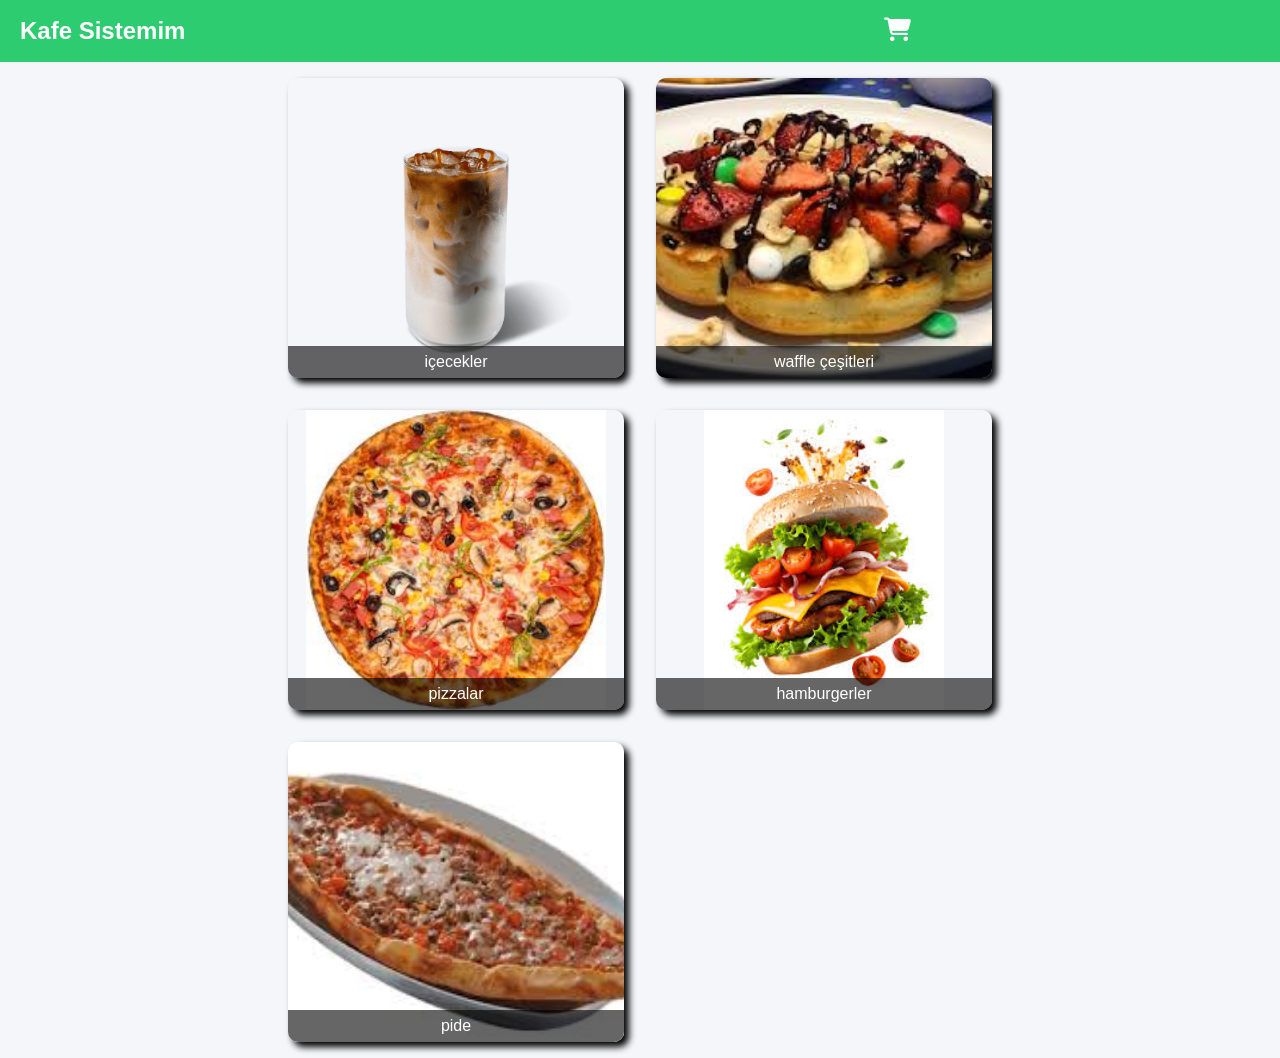
<file: index.html>
<!DOCTYPE html>
<html lang="tr">

<head>
    <meta charset="UTF-8">
    <title>Kafe Sistemim</title>

    <link rel="stylesheet" href="https://cdnjs.cloudflare.com/ajax/libs/font-awesome/6.5.0/css/all.min.css">
    <meta name="viewport" content="width=device-width, initial-scale=1.0">

    <link rel="stylesheet" href="style.css">
</head>

<body>

    <div id="header"></div>

    <div id="menu"></div>

    <script type="module" src="anasayfa.js"></script>
    <!-- bu normal js değil vanilla js Yoksa hata alırsın: import kullanamazsın export çalışmaz -->

</body>

</html>
</file>
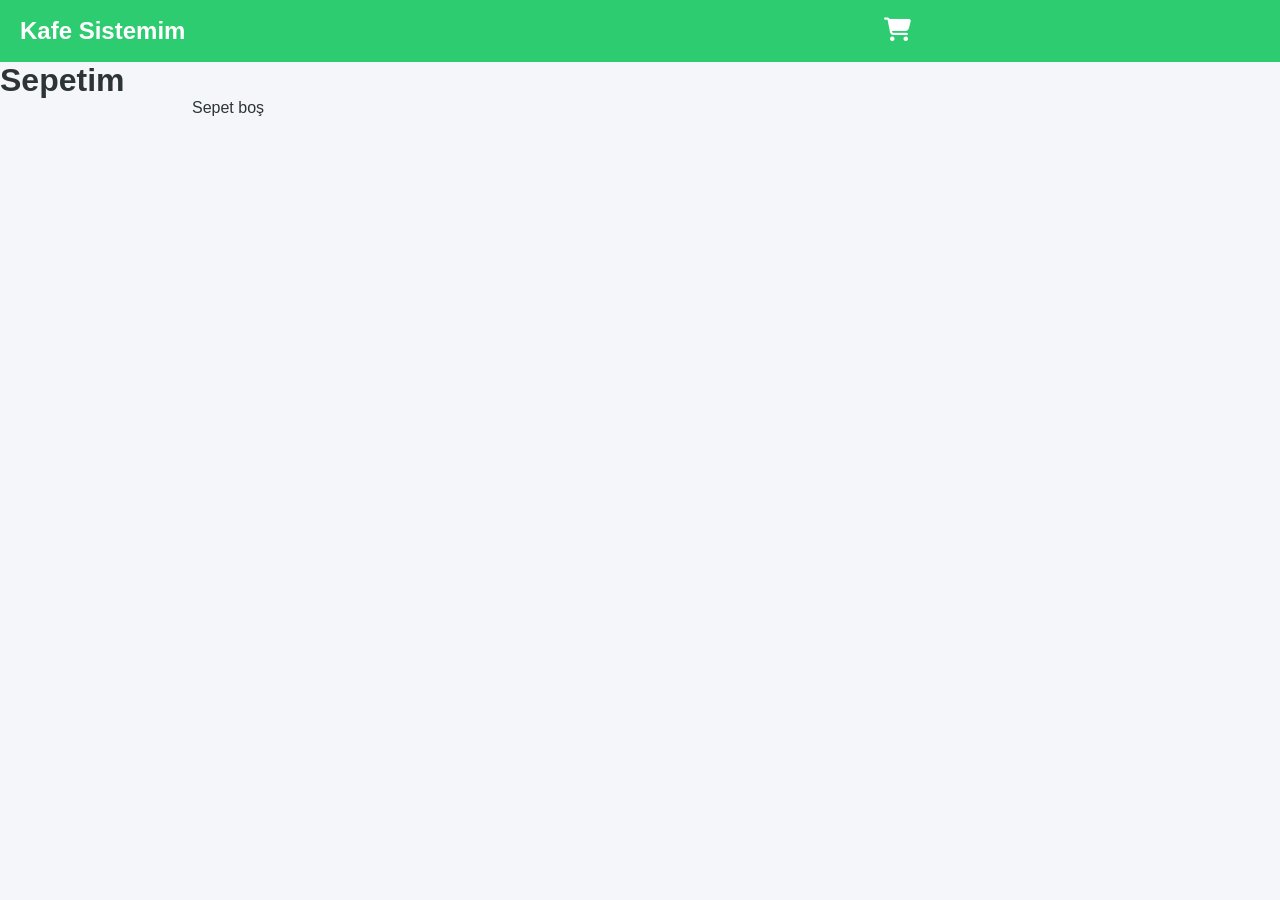
<file: sepet.html>
<!DOCTYPE html>
<html lang="tr">

<head>
    <meta charset="UTF-8">
    <title>Sepetim</title>

    <link rel="stylesheet" href="https://cdnjs.cloudflare.com/ajax/libs/font-awesome/6.5.0/css/all.min.css">
    <link rel="stylesheet" href="style.css">

    <meta name="viewport" content="width=device-width, initial-scale=1.0">
</head>

<body>

    <div id="header"></div>

    <div class="containers">

        <h1>Sepetim</h1>

        <div id="sepetListe"></div>

        <div id="toplam" class="toplam"></div>

    </div>
</body>
<script type="module" src="sepet.js"></script>
<!-- bu normal js değil vanilla js Yoksa hata alırsın: import kullanamazsın export çalışmaz bunu da bize sağlayan şey type yi module seçmek  -->

</html>
</file>
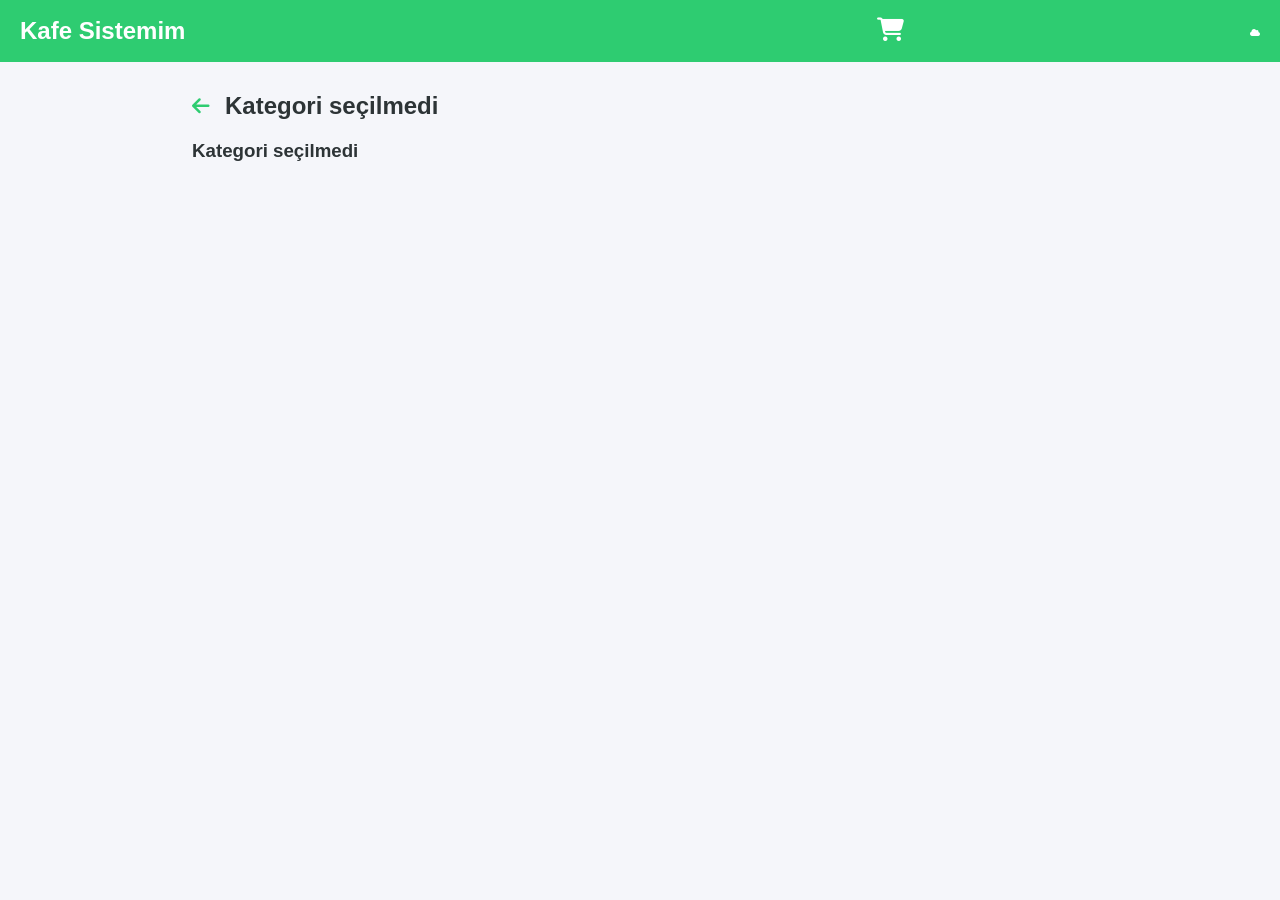
<file: urunler.html>
<!DOCTYPE html>
<html lang="tr">

<head>
    <meta charset="UTF-8">
    <title>Kafe Sistemim</title>

    <!-- Font Awesome -->
    <link rel="stylesheet" href="https://cdnjs.cloudflare.com/ajax/libs/font-awesome/6.5.0/css/all.min.css">
    <link rel="stylesheet" href="style.css">

    <meta name="viewport" content="width=device-width, initial-scale=1.0">
</head>

<body>

    <!-- HEADER -->

    <div id="header"></div>

    <!-- MAIN -->
    <main class="container">

        <!-- ÜST BAŞLIK -->
        <section class="page-header"><a href="index.html"> <i class="fa-solid fa-arrow-left"></i></a>
            <h2 id="baslik1">Kategori</h2>
        </section>

        <!-- ÜRÜNLER -->
        <section id="menu2" class="menu2"></section>

    </main>

</body>
<script type="module" src="urunler.js"></script>
<!-- bu normal js değil vanilla js Yoksa hata alırsın: import kullanamazsın export çalışmaz -->

</html>
<!-- BU SAYFADA NEYİ DOĞRU YAPTIN ARTIK

✔️ semantic yapı (header / main / section)
✔️ modern renk sistemi
✔️ responsive grid
✔️ temiz kart tasarımı
✔️ doğru veri akışı-->
</file>
<file: style.css>
/* RESET */
    * {
        margin: 0;
        padding: 0;
        box-sizing: border-box;
    }

    /* RENK SİSTEMİ (PRO) */
    :root {
        --ana-renk: #2ecc71;
        --ana-koyu: #27ae60;
        --arka-plan: #f5f6fa;
        --kart: #ffffff;
        --yazi: #2d3436;
    }

    body {
        font-family: Arial, sans-serif;
        background-color: var(--arka-plan);
        color: var(--yazi);
    }

    /* HEADER */
    header {
        display: flex;
        justify-content: space-between;
        align-items: center;
        background-color: var(--ana-renk);
        color: white;
        padding: 16px 20px;
    }

    .logo {
        font-size: 24px;
        font-weight: bold;
    }

    .logo a {
        text-decoration: none;
        color: white;

    }

    .cart-link {
        color: white;
        font-size: 24px;
        text-decoration: none;
    }

    .havaDiv {
        display: block;
    }

    .havaDiv i {
        font-size: 8px;
        color: white;
    }


    /* ANASAYFA MAİN */

    #menu {
        display: grid;
        grid-template-columns: repeat(2, 1fr);
        gap: 2rem;
        padding: 1rem 2rem;
        margin: 0 auto;
        width: 60%;
        justify-content: center;
        align-items: flex-start;
    }

    .kutu {
        display: flex;
        justify-content: center;

        padding: 0;
        margin: 0;
        position: relative;
        overflow: hidden;
        height: 300px;
        transition: all ease 0.5s;
        box-shadow: 5px 5px 7px rgb(0, 0, 0.4);
        border-radius: 10px;
    }

    .kutu img {
        display: flex;
        width: auto;
        height: auto;
        z-index: 1;
        object-fit: cover;

    }

    .adi {
        position: absolute;
        bottom: 0;
        text-align: center;
        left: 0;
        right: 0;
        z-index: 99;
        padding: 7px 12px;
        background: rgba(0, 0, 0, 0.6);
        color: white;

    }

    .kutu:hover {
        transform: scale(1.05);
    }


    /* urunler.html main */
    /* MAIN */
    .container {
        width: 70%;
        margin: 30px auto;
    }

    /* SAYFA ÜST ALAN */
    .page-header {
        display: flex;
        align-items: center;
        gap: 15px;
        margin-bottom: 20px;
    }

    .page-header a {
        color: var(--ana-renk);
        font-size: 20px;
        text-decoration: none;
    }


    .menu2 {
        display: flex;
        flex-direction: column;
        margin: auto;
        gap: 15px;
    }

    /* KART */
    .kutu2 {
        display: flex;
        justify-content: flex-start;
        align-items: center;
        height: 200px;
        overflow: hidden;
        border-radius: 10px;
        background: var(--kart);
        box-shadow: 0 5px 15px rgba(0, 0, 0, 0.2);
        position: relative;
    }

    .kutu2:hover {
        height: 200px;
    }

    .kutu2 img {
        margin: 0;
        height: auto;
        width: 200px;
        object-fit: cover;
    }

    .kutu2 p {
        font-weight: 300;
        color: gray;
    }


    .card-link2 {
        display: flex;
        justify-content: center;
        align-items: center;
        position: relative;
        padding: 12px;
        background-color: var(--ana-koyu);
        border-radius: 8px;
        transition: 0.3s;
        margin-right: 10px;
        margin-left: auto;
    }

    /* tıklanınca */
    .card-link2.aktif {
        background-color: #11e469;
        /* açık yeşil */
        transform: scale(1.1);
    }

    .card-link2 i {
        font-size: 20px;
        color: white;
    }

    .adet {
        position: absolute;
        top: -5px;
        right: -5px;
        background: red;
        color: white;
        font-size: 12px;
        padding: 3px 6px;
        border-radius: 50%;
    }

    #cartInfo {
        font-size: 12px;
        margin-top: 2px;
        color: #fff;
    }

    /* ALT BAR (overlay style) */
    .satir2 {
        display: flex;
        flex-direction: column;
        padding: 10px;
        color: rgb(0, 0, 0);
        font-weight: bold;
        gap: 10px;


    }

    .satir2 h2 {
        font-size: 18px;
        font-weight: bold;
        color: black;
    }

    .satir2 p {
        font-size: 16px;
        font-weight: 300;
    }


    /*SEPET MAİN*/

    .containers {

        display: flex;
        flex-direction: column;

    }

    /* ANA LAYOUT */
    #sepetListe {
        display: flex;
        flex-direction: column;
        gap: 10px;
        width: 70%;
        margin: auto;
    }

    /* SATIR */
    .satir3 {
        display: flex;
        align-items: center;
        gap: 15px;
        padding: 0;
        height: 80px;
        border-radius: 9px;
        box-shadow: 0 2px 5px rgba(0, 0, 0, 0.2);
    }

    /* RESİM */
    .satir3 img {
        width: 80px;
        height: 80px;
        margin-left: 0;
        margin-right: auto;
        object-fit: cover;
        border-radius: 6px;
    }

    /* ORTA ALAN */
    .infose {
        display: flex;
        align-items: center;
        flex: 1;
        /* 🔥 önemli: boş alanı kaplar */
        gap: 20px;
    }

    /* ÜRÜN ADI */
    .infose h3 {
        min-width: 150px;
    }

    /* FİYAT */
    .infose span {
        font-weight: bold;
    }

    /* KONTROL (➖ +) */
    .kontrol {
        display: flex;
        align-items: center;
        gap: 10px;
        margin-left: auto;
        /* sağa yaslar */
        font-size: 18px;
    }

    /* ICON HOVER */
    .kontrol i,
    .sil {
        cursor: pointer;
        transition: 0.2s;
    }

    .kontrol i:hover,
    .sil:hover {
        transform: scale(1.2);
    }

    /* SİL ICON */
    .sil {
        margin-right: 10px;

        color: rgb(173, 0, 0);
        margin-left: 15px;
    }

    /* TOPLAM */
    #toplam {
        width: 70%;
        margin: 20px auto;
        font-size: 20px;
        font-weight: bold;
    }






    @media (max-width: 768px) {
        header {
            width: 100%;
            font-size: 14px;
        }

        .logo {
            font-size: 14px;
        }

        .cart-link {
            font-size: 16px;
        }

        body h1 {
            font-size: 12px;
        }

        /* anasayfa.html */

        #menu {
            display: grid;
            grid-template-columns: repeat(2, 1fr);
            gap: 10px;
            padding: 10px 3px;
            margin: auto;
        }

        .kutu {
            width: 160px;
            height: 160px;
            margin: auto;
        }

        /* urunler.html */
        /* MAIN */
        .page-header {
            margin: 10px;
        }

        .container {
            width: 100%;
            margin: 15px auto;
        }

        .kutu2 {
            height: 140px;
            padding: 0;

        }

        .kutu2:hover {
            height: 140px;
        }

        .kutu2 img {
            height: 110px;
            width: 110px;
        }

        .kutu2 p {
            font-size: 11px;
            font-weight: 300;
            color: gray;

        }




        /* MOBİL sepet.html*/
        .containers {
            margin: 0;
            padding: 0;
            padding: 16px 10px;
            gap: 7px;


        }

        #sepetListe {

            margin: 0;
            width: 100%;


        }

        .satir3 {
            display: flex;
            width: 100%;
            height: 50px;
        }

        .satir3 img {
            height: 50px;
            width: 50px;
        }

        .infose {
            display: flex;
            flex: 1;

            min-width: 0;
        }

        .infose h3 {
            flex: 0 1 75px;
            min-width: 0;
            margin: 0;
            font-size: 12px;
            line-height: 1.2;
            overflow-wrap: break-word;
        }

        .toplam {
            font-size: 12px;
        }

    }
</file>
